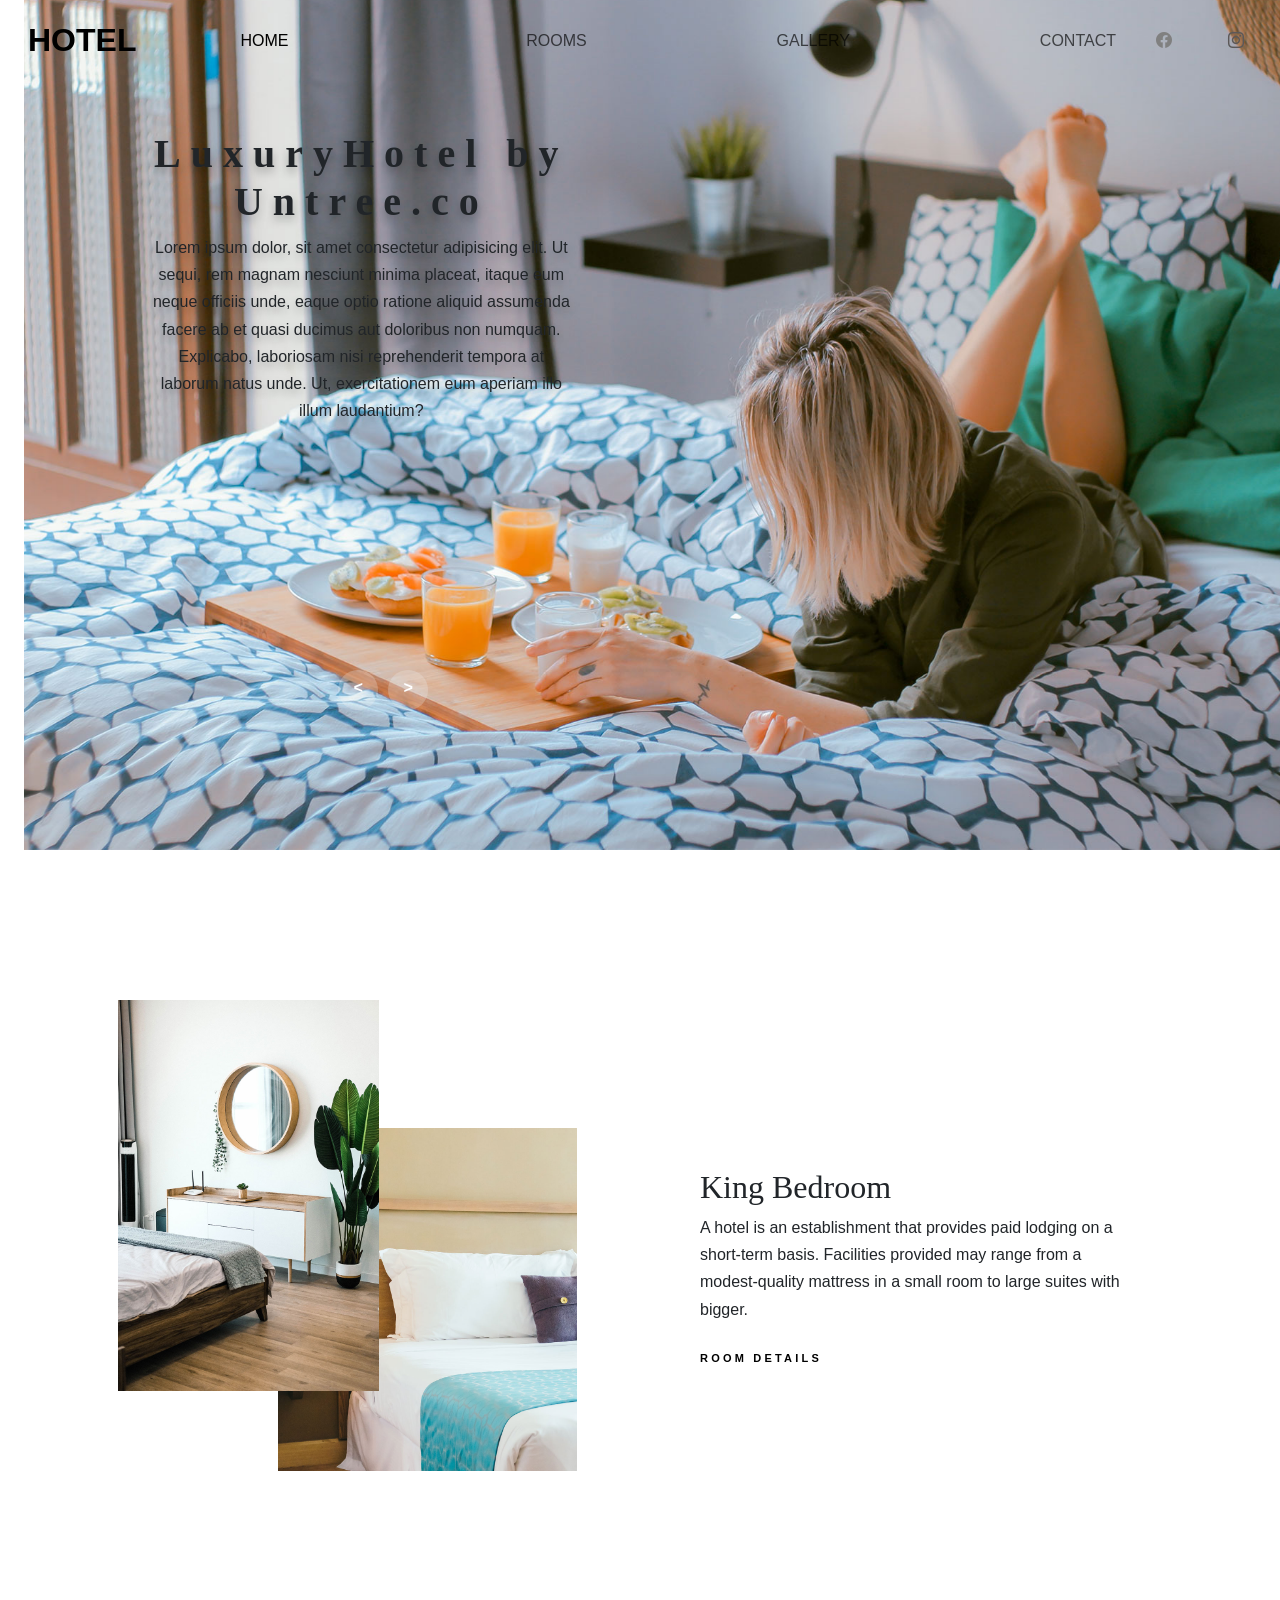
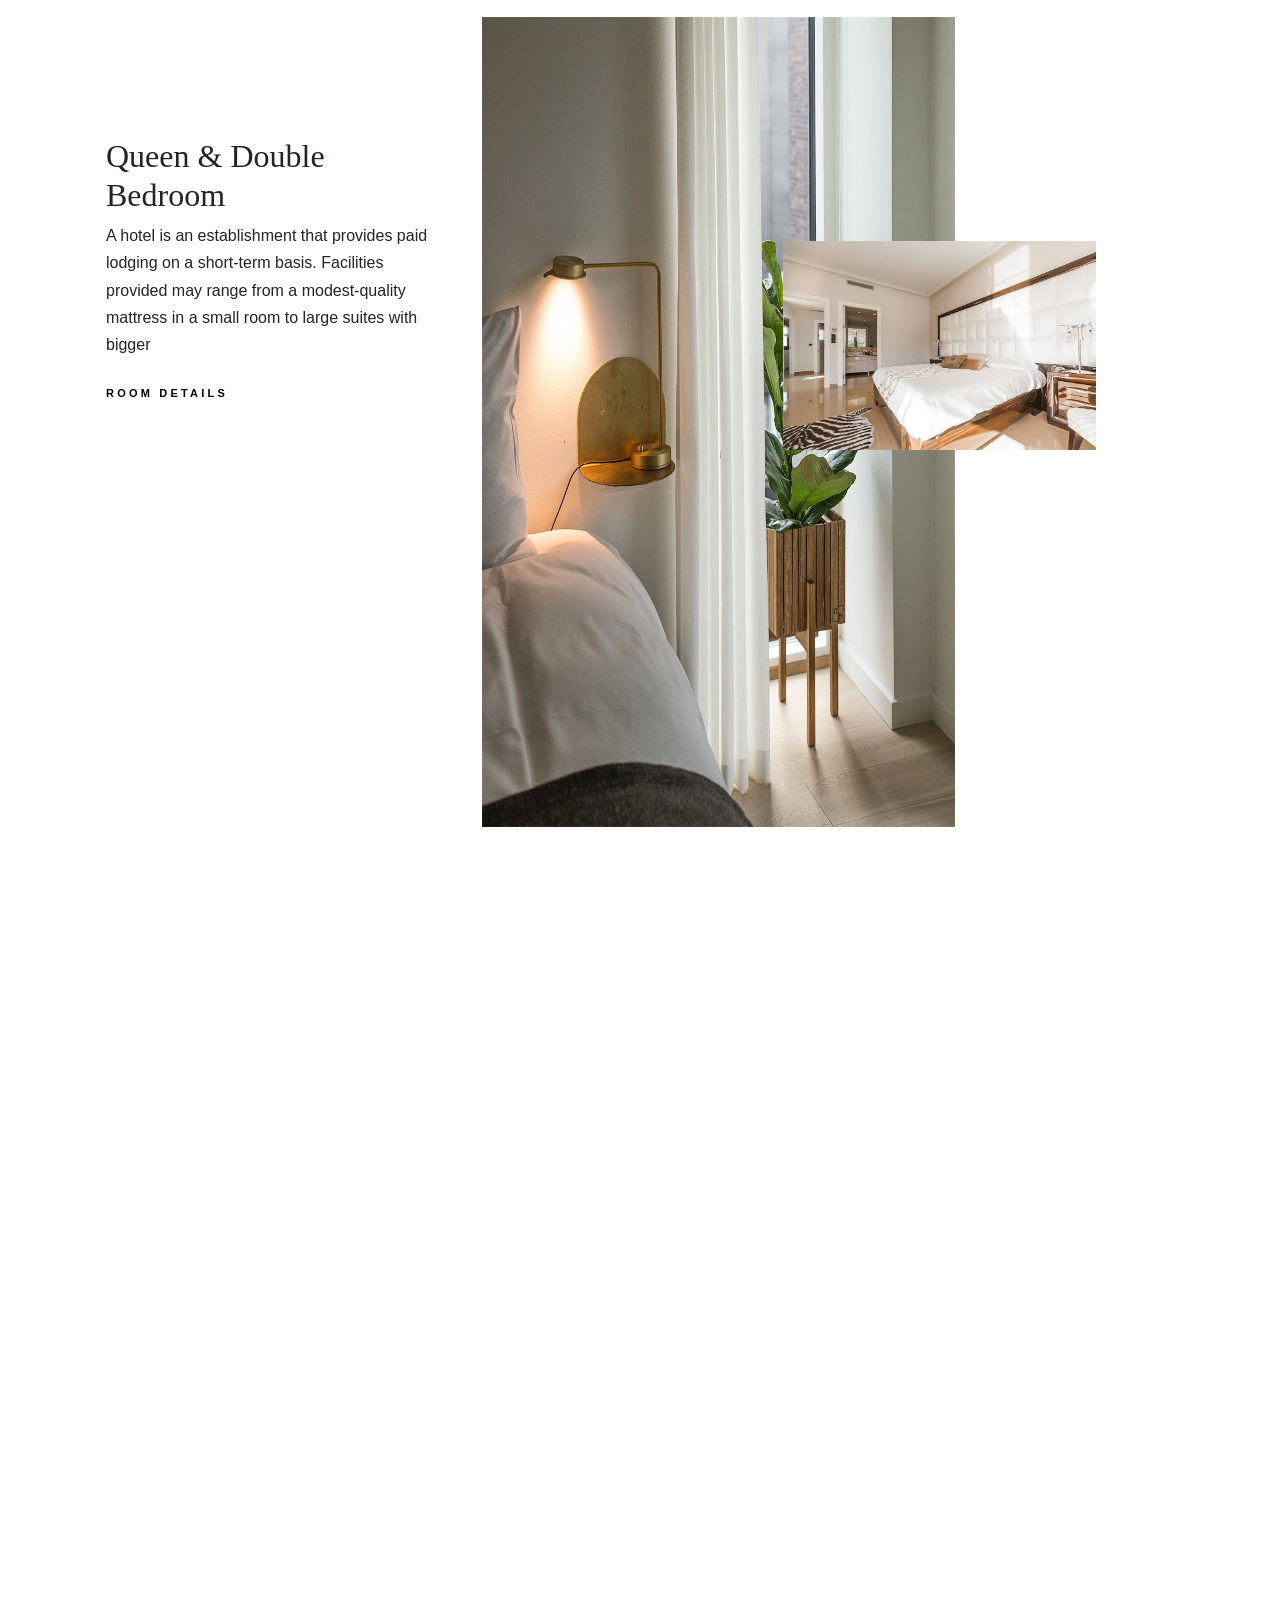
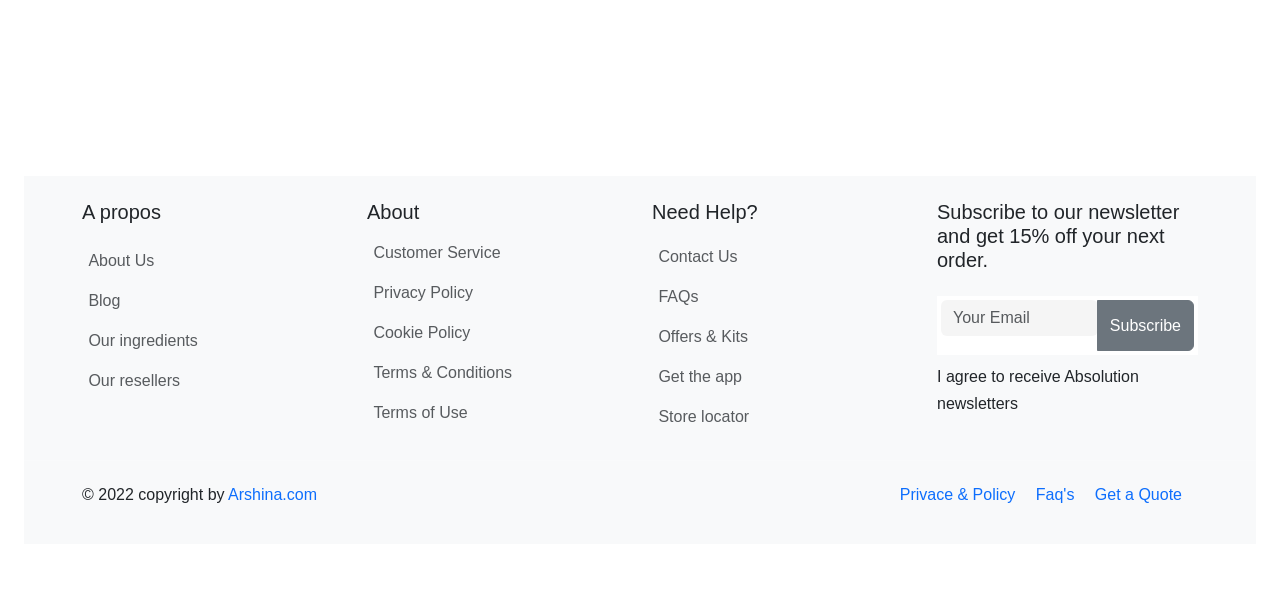
<file: index.html>
<!doctype html>
<html lang="en">

<head>
    <title>Hotel</title>
    <!-- Required meta tags -->
    <meta charset="utf-8" />
    <meta name="viewport" content="width=device-width, initial-scale=1, shrink-to-fit=no" />

    <!-- Bootstrap CSS v5.2.1 -->
    <link href="https://cdn.jsdelivr.net/npm/bootstrap@5.3.2/dist/css/bootstrap.min.css" rel="stylesheet"
        integrity="sha384-T3c6CoIi6uLrA9TneNEoa7RxnatzjcDSCmG1MXxSR1GAsXEV/Dwwykc2MPK8M2HN" crossorigin="anonymous" />
    <link rel="stylesheet" href="./asset/css/style.css">
    <link rel="stylesheet" href="https://cdn.jsdelivr.net/npm/bootstrap-icons@1.11.3/font/bootstrap-icons.min.css">
    <link href="https://unpkg.com/aos@2.3.1/dist/aos.css" rel="stylesheet">


</head>

<body>
    <div class="container-fluid">
        <header>
            <nav class="navbar navbar-expand-lg js-sticky-nav ">
                <div class="container-fluid">
                    <a class="navbar-brand mx-3 me-5" id="home" href="#">HOTEL</a>
                    <button class="navbar-toggler" type="button" data-bs-toggle="collapse"
                        data-bs-target="#navbarSupportedContent" aria-controls="navbarSupportedContent"
                        aria-expanded="false" aria-label="Toggle navigation">
                        <span class="navbar-toggler-icon"></span>
                    </button>
                    <div class="collapse navbar-collapse " id="navbarSupportedContent">
                        <ul class="navbar-nav site-nav-ul me-auto mb-2 mb-lg-0 gap-3 justify-content-between w-100 ">
                            <li class="nav-item mx-5">
                                <a class="nav-link active " aria-current="page" href="#">Home</a>
                            </li>
                            <li class="nav-item">
                                <a class="nav-link" href="./pages/room.html">Rooms</a>
                            </li>
                            <li class="nav-item">
                                <a class="nav-link" href="./pages/gallery.html">Gallery</a>
                            </li>

                            <li class="nav-item">
                                <a class="nav-link" href="#">Contact</a>
                            </li>
                        </ul>
                        <ul class="navbar-nav">
                            <li class="nav-item mx-4 ">
                                <a href="//www.facebook.com" class="bi bi-facebook nav-link" style="color:grey;"></a>
                            </li>
                            <li class="nav-item  mx-3">
                                <a href="//www.instagram.com/" class="bi bi-instagram nav-link"
                                    style="color:rgb(92, 88, 88);"></a>
                            </li>
                        </ul>
                    </div>
                </div>
            </nav>
        </header>
        <!--carousel  -->
        <div class="container-fluid">
            <div class="carousel ">
                <!-- list item -->
                <div class="list">
                    <div class="item item-1 ">
                        <img src="./asset/images/slider_1.jpg">
                        <div class="content text-dark ">
                            <div class="row ">
                                <div class="col-md-8">
                                    <div class=" text-center  " data-aos="fade-up">
                                        <h1 class="author">LuxuryHotel by Untree.co</h1>
                                        <div class="des">
                                            Lorem ipsum dolor, sit amet consectetur adipisicing elit. Ut sequi, rem
                                            magnam
                                            nesciunt
                                            minima placeat, itaque eum neque officiis unde, eaque optio ratione aliquid
                                            assumenda facere
                                            ab et quasi ducimus aut doloribus non numquam. Explicabo, laboriosam nisi
                                            reprehenderit
                                            tempora at laborum natus unde. Ut, exercitationem eum aperiam illo illum
                                            laudantium?
                                        </div>
                                    </div>
                                </div>
                            </div>
                        </div>
                    </div>
                    <div class="item-2 item">
                        <img src="./asset/images/slider_2.jpg">
                        <div class="content text-dark ">
                            <div class="row ">
                                <div class="col-md-8 ">
                                    <div class=" text-center" data-aos="fade-up">
                                        <h1 class="author">Enjoy Your Stay</h1>
                                        <div class="des">
                                            Lorem ipsum dolor, sit amet consectetur adipisicing elit. Ut sequi, rem
                                            magnam
                                            nesciunt
                                            minima placeat, itaque eum neque officiis unde, eaque optio ratione aliquid
                                            assumenda facere
                                            ab et quasi ducimus aut doloribus non numquam. Explicabo, laboriosam nisi
                                            reprehenderit
                                            tempora at laborum natus unde. Ut, exercitationem eum aperiam illo illum
                                            laudantium?
                                        </div>
                                    </div>
                                </div>
                            </div>
                        </div>
                    </div>

                    <div class="item-3 item">
                        <img src="./asset/images/room_1_a.jpg">
                        <div class="content text-dark">
                            <div class="row align-items-center justify-content-center">
                                <div class="col-md-8">
                                    <div class="text-center" data-aos="fade-up">
                                        <h1 class="author">Away from the Hustle and Bustle of City Life</h1>
                                        <div class="des">
                                            Lorem ipsum dolor, sit amet consectetur adipisicing elit. Ut sequi, rem
                                            magnam
                                            nesciunt
                                            minima placeat, itaque eum neque officiis unde, eaque optio ratione aliquid
                                            assumenda facere
                                            ab et quasi ducimus aut doloribus non numquam. Explicabo, laboriosam nisi
                                            reprehenderit
                                            tempora at laborum natus unde. Ut, exercitationem eum aperiam illo illum
                                            laudantium?
                                        </div>
                                    </div>
                                </div>
                            </div>
                        </div>
                    </div>
                </div>
                <!-- list thumnail -->
                <div class="thumbnail">
                    <div class="item">
                    </div>
                </div>
                <!-- next prev -->
                <div class="arrows">
                    <button id="prev">
                        < </button>
                            <button id="next">></button>
                </div>
            </div>
            <!-- feature room -->
            <div class="container">
                <div class="container-fluid mt-4 mb-5">
                    <div class="section-heading" data-aos="fade-up">
                        <h3 class="text-center ">Featured Rooms</h3>
                    </div>
                    <div class="container mt-5 ">
                        <div class="row row-cols-md-2">
                            <div class="col-12">
                                <div class="container-fluid feature-img ">
                                    <img src="./asset/images/room_1_a.jpg" alt="" class="img-fluid img-1" id="img-view">
                                    <img src="./asset/images/room_1_b.jpg" alt="" class="img-fluid img-2"
                                        id="img2-view">
                                </div>
                            </div>
                            <div class="col">
                                <div class=" m-5  pt-5">
                                    <h2 class="pt-5 mt-4">King Bedroom</h2>
                                    <p>A hotel is an establishment that provides paid lodging on a short-term basis.
                                        Facilities
                                        provided may range from a modest-quality mattress in a small room to large
                                        suites
                                        with
                                        bigger.</p>
                                    <p><a href="#" class="readmore">Room Details</a></p>
                                </div>
                            </div>
                        </div>
                    </div>
                </div>
                <div class="container mt-4 mb-5 pt-5 mb-4">
                    <div class="container mt-5 pt-5">
                        <div class="row row-cols-md-2">
                            <div class="col-12 col-md-4">
                                <div class=" pt-5 mt-4">
                                    <h2 class="pt-5">Queen &amp; Double Bedroom</h2>
                                    <div class="">
                                        <p>A hotel is an establishment that provides paid lodging on a short-term basis.
                                            Facilities
                                            provided may range from a modest-quality mattress in a small room to large
                                            suites with
                                            bigger</p>
                                        <p><a href="#" class="readmore">Room Details</a></p>
                                    </div>
                                </div>
                            </div>

                            <div class="col-12">
                                <div class="container-fluid queen-img">
                                    <img src="./asset/images/room_2_a.jpg" alt="" class="img-fluid  img-3" id="room2a">
                                    <img src="./asset/images/room_2_b.jpg" alt="" class="img-fluid img-4" id="room2b">
                                </div>
                            </div>

                        </div>
                    </div>
                </div>
            </div>
            <!-- hotel -->
            <div class="container">
                <div class="container">
                    <div class="container pt-0 pb-5">
                        <div class="row justify-content-center text-center">
                            <div class="col-lg-6 section-heading" data-aos="fade-up">
                                <h3 class="text-center">Hotel Amenities</h3>
                            </div>
                        </div>
                    </div>
                    <div class="row ">
                        <div class="col-md-6 col-lg-4   mb-5" data-aos="fade-up" data-aos-delay="100">
                            <div class="text-center hotel-card h-100 border">
                                <div class="m-4">
                                    <img src="./asset/images/parking.png" alt="Image" class="img-fluid img-icon">
                                </div>
                                <div class="mx-4">
                                    <h3>Free Self-Parking</h3>
                                    <p>A hotel is an establishment that provides paid lodging on a short-term basis.
                                        Facilities provided may range from a modest-quality.</p>
                                    <p>
                                    <p><a href="#" class="readmore">Read More</a></p>
                                    </p>
                                </div>
                            </div>
                        </div>

                        <div class="col-md-6 col-lg-4 mb-5" data-aos="fade-up" data-aos-delay="200">
                            <div class=" text-center hotel-card h-100 border">
                                <div class="m-4">
                                    <img src="./asset/images/globe.png" alt="Image" class="img-fluid img-icon">
                                </div>
                                <div class="mx-4">
                                    <h3>High speed Internet access</h3>
                                    <p>A hotel is an establishment that provides paid lodging on a short-term basis.
                                        Facilities provided may range from a modest-quality.</p>
                                    <p>
                                    <p><a href="#" class="readmore ">Read More</a></p>
                                    </p>
                                </div>
                            </div>
                        </div>
                        <div class="col-md-6 col-lg-4 mb-5" data-aos="fade-up" data-aos-delay="100">
                            <div class=" text-center hotel-card h-100 border">
                                <div class="m-4">
                                    <img src="./asset/images/wifi.png" alt="Image" class="img-fluid img-icon">
                                </div>
                                <div class="mx-4">
                                    <h3>Complimentary WiFi in public areas</h3>
                                    <p>A hotel is an establishment that provides paid lodging on a short-term basis.
                                        Facilities provided may range from a modest-quality.</p>
                                    <p>
                                    <p><a href="#" class="readmore ">Read More</a></p>
                                    </p>
                                </div>
                            </div>
                        </div>

                        <div class="col-md-6 col-lg-4 mb-5" data-aos="fade-up" data-aos-delay="200">
                            <div class=" text-center hotel-card border h-100">
                                <div class="m-4">
                                    <img src="./asset/images/elevator.png" alt="Image" class="img-fluid img-icon">
                                </div>
                                <div class="mx-4">
                                    <h3>Elevators</h3>
                                    <p>A hotel is an establishment that provides paid lodging on a short-term basis.
                                        Facilities provided may range from a modest-quality.</p>
                                    <p>
                                    <p><a href="#" class="readmore ">Read More</a></p>
                                    </p>
                                </div>
                            </div>
                        </div>

                        <div class="col-md-6 col-lg-4 mb-5" data-aos="fade-up" data-aos-delay="100">
                            <div class=" text-center hotel-card border h-100">
                                <div class="m-4">
                                    <img src="./asset/images/meeting.png" alt="Image" class="img-fluid img-icon">
                                </div>
                                <div class="mx-4">
                                    <h3>Meeting rooms</h3>
                                    <p>A hotel is an establishment that provides paid lodging on a short-term basis.
                                        Facilities provided may range from a modest-quality.</p>
                                    <p>
                                    <p><a href="#" class="readmore ">Read More</a></p>
                                    </p>
                                </div>
                            </div>
                        </div>
                        <div class="col-md-6 col-lg-4 mb-5 " data-aos="fade-up" data-aos-delay="200">
                            <div class=" text-center hotel-card border h-100">
                                <div class="m-4">
                                    <img src="./asset/images/washing-machine.png" alt="Image"
                                        class="img-fluid img-icon">
                                </div>
                                <div class="mx-4">
                                    <h3>Laundry and Valet service</h3>
                                    <p>A hotel is an establishment that provides paid lodging on a short-term basis.
                                        Facilities provided may range from a modest-quality.</p>
                                    <p>
                                    <p><a href="#" class="readmore ">Read More</a></p>
                                    </p>
                                </div>
                            </div>
                        </div>
                    </div>
                </div>
            </div>
            <!-- start footer -->
            <footer class="bg-light mt-4">
                <div class="container py-4">
                    <div class="row">
                        <div class="col-6 col-lg-3 ">
                            <h5 class="text-dark ">A propos</h5>
                            <ul class="list-unstyled footer-link mt-3 ">
                                <li><a class="text-dark text-opacity-75 " href="#">About Us</a></li>
                                <li><a class="text-dark text-opacity-75 " href="#">Blog</a></li>
                                <li><a class="text-dark text-opacity-75 " href="#">Our ingredients</a></li>
                                <li><a class="text-dark text-opacity-75 " href="#">Our resellers</a></li>
                            </ul>
                        </div>

                        <div class="col-6 col-lg-3">
                            <h5 class="text-dark ">About</h5>
                            <ul class="list-unstyled footer-link m-0">
                                <li><a class="text-dark text-opacity-75" href="#">Customer Service</a></li>
                                <li><a class="text-dark text-opacity-75" href="#">Privacy Policy</a></li>
                                <li><a class="text-dark text-opacity-75" href="#">Cookie Policy</a></li>
                                <li><a class="text-dark text-opacity-75" href="#">Terms &amp; Conditions</a></li>
                                <li><a class="text-dark text-opacity-75" href="#">Terms of Use</a></li>
                            </ul>
                        </div>
                        <div class="col-6 col-lg-3">
                            <h5 class="text-dark ">Need Help?</h5>
                            <ul class="list-unstyled footer-link pt-1 m-0">
                                <li><a class="text-dark text-opacity-75" href="#">Contact Us</a></li>
                                <li><a class="text-dark text-opacity-75" href="#">FAQs</a></li>
                                <li><a class="text-dark text-opacity-75" href="#">Offers &amp; Kits</a></li>
                                <li><a class="text-dark text-opacity-75" href="#">Get the app</a></li>
                                <li><a class="text-dark text-opacity-75" href="#">Store locator</a></li>
                            </ul>
                        </div>

                        <div class="col-lg-3">
                            <h5 class="text-dark h4 mb-4 fs-5">Subscribe to our newsletter and get 15% off your
                                next order.</h5>
                            <div>
                                <form class="mb-2 p-1 bg-white input-group"><input type="email"
                                        class="form-control rounded border-0" placeholder="Your Email">
                                    <button class="btn btn-secondary " type="submit">Subscribe</button>
                                </form>
                                <p class="text-dark-50">I agree to receive Absolution newsletters
                                </p>
                            </div>
                        </div>
                    </div>
                </div>
                <div class="py-3 border-top border-white border-opacity-10">
                    <div class="container">
                        <div class="row">
                            <div class="col-md-6 text-center text-md-start py-1">
                                <p class=" text-dark-50">© 2022 copyright by <a class="text-dark-50"
                                        href="#">Arshina.com</a>
                                </p>
                            </div>
                            <div class="col-md-6 text-center text-md-end py-1 ">
                                <ul class="">
                                    <li class=" mx-3 ms-md-0 me-md-3 "><a href="#" class="text-dark-50">Privace &amp;
                                            Policy</a></li>
                                    <li class=" mx-3 ms-md-0 me-md-3"><a href="#" class="text-dark-50">Faq's</a></li>
                                    <li class=" mx-3 ms-md-0 me-md-3"><a href="#" class="text-dark-50">Get a Quote</a>
                                    </li>
                                </ul>
                            </div>
                        </div>
                    </div>
                </div>

            </footer>
        </div>
    </div>
    <!-- end footer -->

    <!-- Bootstrap JavaScript Libraries -->
    <script src="https://cdn.jsdelivr.net/npm/@popperjs/core@2.11.8/dist/umd/popper.min.js"
        integrity="sha384-I7E8VVD/ismYTF4hNIPjVp/Zjvgyol6VFvRkX/vR+Vc4jQkC+hVqc2pM8ODewa9r"
        crossorigin="anonymous"></script>

    <script src="https://cdn.jsdelivr.net/npm/bootstrap@5.3.2/dist/js/bootstrap.min.js"
        integrity="sha384-BBtl+eGJRgqQAUMxJ7pMwbEyER4l1g+O15P+16Ep7Q9Q+zqX6gSbd85u4mG4QzX+"
        crossorigin="anonymous"></script>



    <script src="https://unpkg.com/aos@2.3.1/dist/aos.js"></script>



    <script src="./asset/js/main.js"></script>
    <script>
        AOS.init();
    </script>





</body>

</html>
</file>
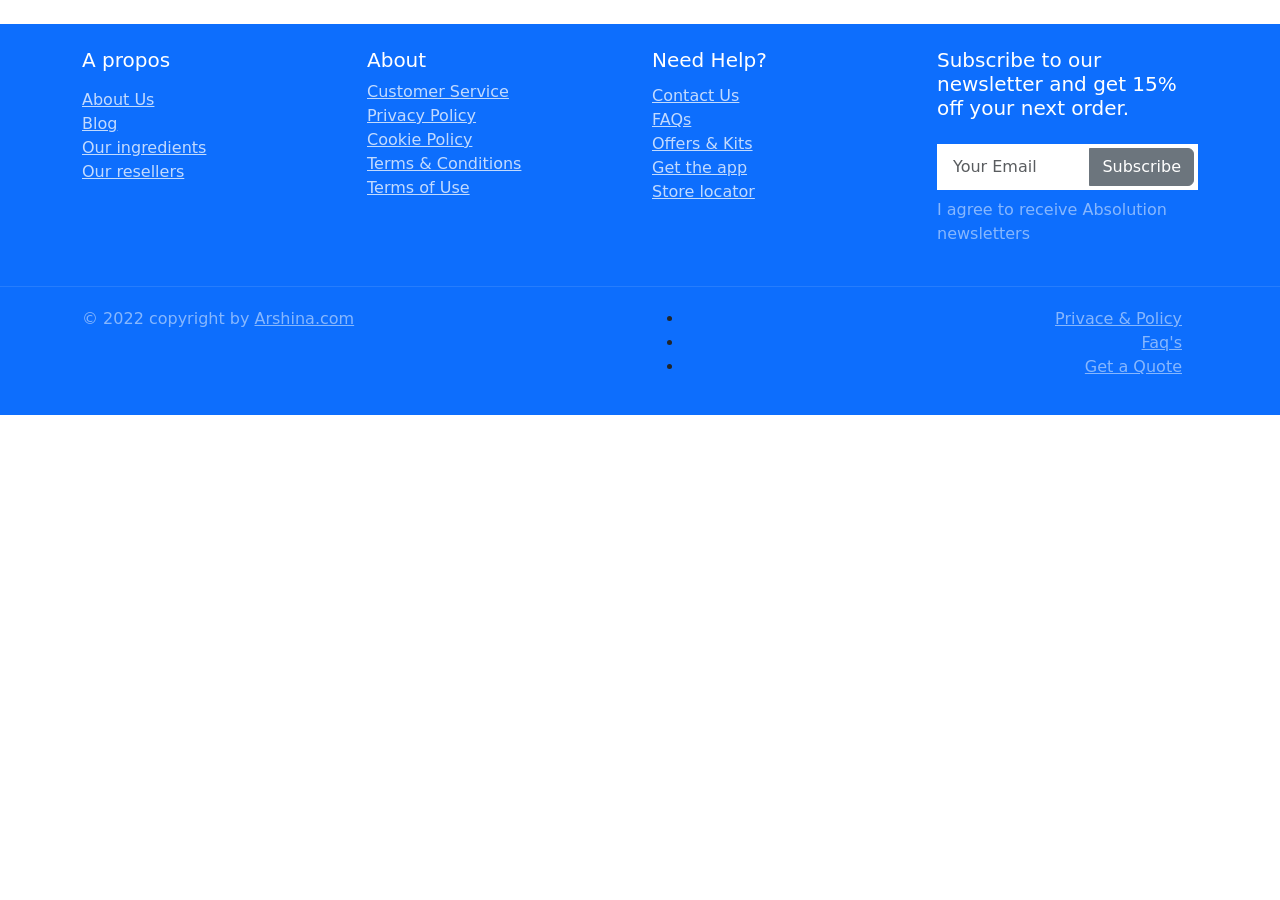
<file: demo.html>
<!doctype html>
<html lang="en">
    <head>
        <title>Title</title>
        <!-- Required meta tags -->
        <meta charset="utf-8" />
        <meta
            name="viewport"
            content="width=device-width, initial-scale=1, shrink-to-fit=no"
        />

        <!-- Bootstrap CSS v5.2.1 -->
        <link
            href="https://cdn.jsdelivr.net/npm/bootstrap@5.3.2/dist/css/bootstrap.min.css"
            rel="stylesheet"
            integrity="sha384-T3c6CoIi6uLrA9TneNEoa7RxnatzjcDSCmG1MXxSR1GAsXEV/Dwwykc2MPK8M2HN"
            crossorigin="anonymous"
        />
    </head>

    <body>
        <footer class="bg-primary mt-4">
            <div class="container py-4">
                <div class="row">
                    <div class="col-6 col-lg-3 ">
                        <h5 class="text-white ">A propos</h5>
                        <ul class="list-unstyled footer-link mt-3 ">
                            <li><a class="text-white text-opacity-75 " href="#">About Us</a></li>
                            <li><a class="text-white text-opacity-75 " href="#">Blog</a></li>
                            <li><a class="text-white text-opacity-75 " href="#">Our ingredients</a></li>
                            <li><a class="text-white text-opacity-75 " href="#">Our resellers</a></li>
                        </ul>
                    </div>
    
                    <div class="col-6 col-lg-3">
                        <h5 class="text-white ">About</h5>
                        <ul class="list-unstyled footer-link m-0">
                            <li><a class="text-white text-opacity-75" href="#">Customer Service</a></li>
                            <li><a class="text-white text-opacity-75" href="#">Privacy Policy</a></li>
                            <li><a class="text-white text-opacity-75" href="#">Cookie Policy</a></li>
                            <li><a class="text-white text-opacity-75" href="#">Terms &amp; Conditions</a></li>
                            <li><a class="text-white text-opacity-75" href="#">Terms of Use</a></li>
                        </ul>
                    </div>
                    <div class="col-6 col-lg-3">
                        <h5 class="text-white ">Need Help?</h5>
                        <ul class="list-unstyled footer-link pt-1 m-0">
                            <li><a class="text-white text-opacity-75" href="#">Contact Us</a></li>
                            <li><a class="text-white text-opacity-75" href="#">FAQs</a></li>
                            <li><a class="text-white text-opacity-75" href="#">Offers &amp; Kits</a></li>
                            <li><a class="text-white text-opacity-75" href="#">Get the app</a></li>
                            <li><a class="text-white text-opacity-75" href="#">Store locator</a></li>
                        </ul>
                    </div>
    
                    <div class="col-lg-3">
                        <h5 class="text-white h4 mb-4 fs-5">Subscribe to our newsletter and get 15% off your
                            next order.</h5>
                        <div>
                            <form class="mb-2 p-1 bg-white input-group"><input type="email"
                                    class="form-control rounded border-0" placeholder="Your Email"> <button
                                    class="btn btn-secondary " type="submit">Subscribe</button></form>
                            <p class="text-white-50">I agree to receive Absolution newsletters
                            </p>
                        </div>
                    </div>
                </div>
            </div>
            <div class="py-3 border-top border-white border-opacity-10">
                <div class="container">
                    <div class="row">
                        <div class="col-md-6 text-center text-md-start py-1">
                            <p class=" text-white-50">© 2022 copyright by <a class="text-white-50" href="#">Arshina.com</a>
                            </p>
                        </div>
                        <div class="col-md-6 text-center text-md-end py-1 ">
                            <ul class="">
                                <li class=" mx-3 ms-md-0 me-md-3 "><a href="#" class="text-white-50">Privace &amp;
                                        Policy</a></li>
                                <li class=" mx-3 ms-md-0 me-md-3"><a href="#" class="text-white-50">Faq's</a></li>
                                <li class=" mx-3 ms-md-0 me-md-3"><a href="#" class="text-white-50">Get a Quote</a>
                                </li>
                            </ul>
                        </div>
                    </div>
                </div>
            </div>
    
        </footer>
        <!-- Bootstrap JavaScript Libraries -->
        <script
            src="https://cdn.jsdelivr.net/npm/@popperjs/core@2.11.8/dist/umd/popper.min.js"
            integrity="sha384-I7E8VVD/ismYTF4hNIPjVp/Zjvgyol6VFvRkX/vR+Vc4jQkC+hVqc2pM8ODewa9r"
            crossorigin="anonymous"
        ></script>

        <script
            src="https://cdn.jsdelivr.net/npm/bootstrap@5.3.2/dist/js/bootstrap.min.js"
            integrity="sha384-BBtl+eGJRgqQAUMxJ7pMwbEyER4l1g+O15P+16Ep7Q9Q+zqX6gSbd85u4mG4QzX+"
            crossorigin="anonymous"
        ></script>
    </body>
</html>
</file>
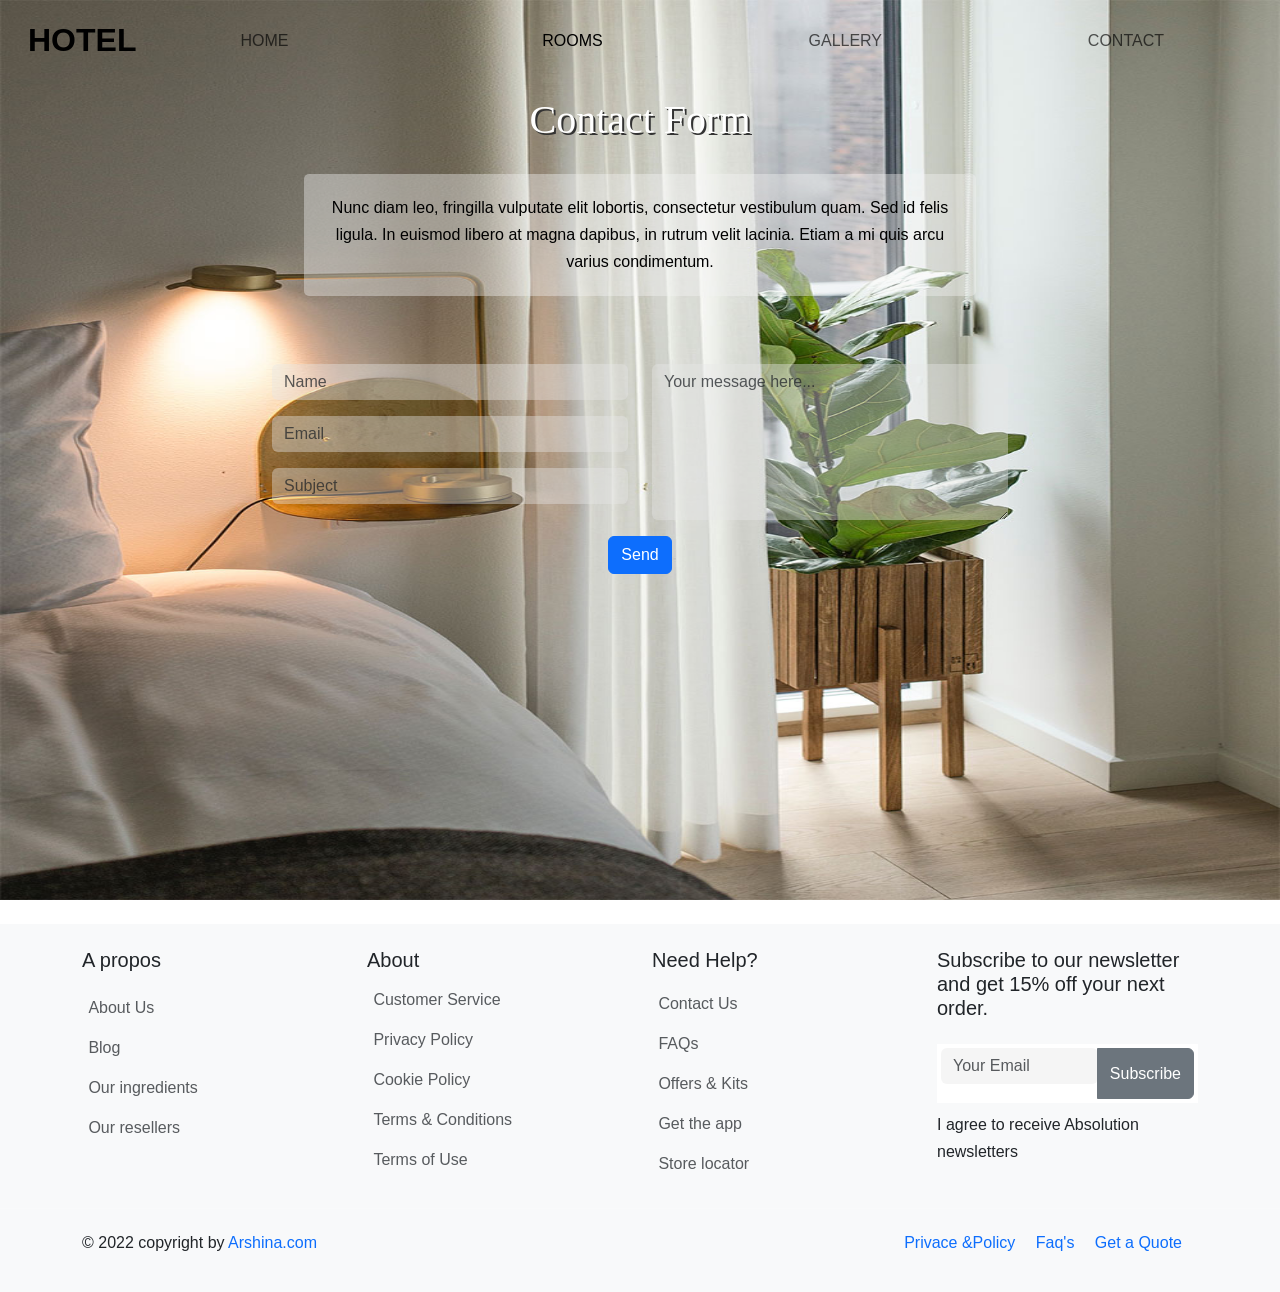
<file: pages/contact.html>
<!doctype html>
<html lang="en">

<head>
    <title>Title</title>
    <!-- Required meta tags -->
    <meta charset="utf-8" />
    <meta name="viewport" content="width=device-width, initial-scale=1, shrink-to-fit=no" />

    <!-- Bootstrap CSS v5.2.1 -->
    <link href="https://cdn.jsdelivr.net/npm/bootstrap@5.3.2/dist/css/bootstrap.min.css" rel="stylesheet"
        integrity="sha384-T3c6CoIi6uLrA9TneNEoa7RxnatzjcDSCmG1MXxSR1GAsXEV/Dwwykc2MPK8M2HN" crossorigin="anonymous" />
    <link rel="stylesheet" href="../asset/css/style.css">
</head>

<body>
    <header>
        <nav class="navbar navbar-expand-lg js-sticky-nav ">
            <div class="container-fluid">
                <a class="navbar-brand mx-3 me-5" id="home" href="#">HOTEL</a>
                <button class="navbar-toggler" type="button" data-bs-toggle="collapse"
                    data-bs-target="#navbarSupportedContent" aria-controls="navbarSupportedContent"
                    aria-expanded="false" aria-label="Toggle navigation">
                    <span class="navbar-toggler-icon"></span>
                </button>
                <div class="collapse navbar-collapse " id="navbarSupportedContent">
                    <ul class="navbar-nav site-nav-ul me-auto mb-2 mb-lg-0 gap-3 justify-content-between w-100 ">
                        <li class="nav-item mx-5">
                            <a class="nav-link  " aria-current="page" href="../index.html">Home</a>
                        </li>
                        <li class="nav-item">
                            <a class="nav-link active" href="./room.html">Rooms</a>
                        </li>
                        <li class="nav-item">
                            <a class="nav-link" href="./gallery.html">Gallery</a>
                        </li>
                        <li class="nav-item">
                            <a class="nav-link" href="#">Contact</a>
                        </li>
                    </ul>
                    <ul class="navbar-nav">
                        <li class="nav-item  mx-3">
                            <a href="//www.instagram.com/" class="bi bi-facebook  nav-link"
                                style="color:rgb(92, 88, 88);"></a>
                        </li>
                        <li class="nav-item  mx-3">
                            <a href="//www.instagram.com/" class="bi bi-instagram nav-link"
                                style="color:rgb(92, 88, 88);"></a>
                        </li>
                    </ul>
                </div>
            </div>
        </nav>
    </header>
  


    <div id="section4">
        <!-- Start Contact Area -->
        <section id="contact-area" class="contact-section">
            <div class="container">
                <div class="row">
                    <div class="col-sm-12 text-center inner">
                        <div class="contact-content m-5 pt-5">
                            <h1 class="contact-heading">Contact Form</h1>
                            <div class="row">
                                <div class="col-sm-12 col-lg-8 mx-auto">
                                    <p>
                                        Nunc diam leo, fringilla vulputate elit lobortis, consectetur vestibulum quam.
                                        Sed id felis ligula. In euismod libero at magna dapibus, in rutrum velit lacinia.
                                        Etiam a mi quis arcu varius condimentum.
                                    </p>
                                </div>
                            </div>
                        </div>
                    </div>
                </div>
                <div class="row justify-content-center">
                    <div class="col-lg-8">
                        <form action="#" class="contact-form">
                            <div class="row">
                                <div class="col-sm-6 form-group">
                                    <input name="name" type="text" class="form-control" id="name" placeholder="Name">
                                    <input type="email" name="email" class="form-control mt-3" id="mail" placeholder="Email">
                                    <input name="subject" type="text" class="form-control mt-3" id="subject"
                                        placeholder="Subject">
                                </div>
                                <div class="col-sm-6 form-group">
                                    <textarea name="message" rows="6" class="form-control" id="comment"
                                        placeholder="Your message here..."></textarea>
                                </div>
                            </div>
                            <div class="text-center mt-3">
                                <button type="submit" class="btn btn-primary">Send</button>
                            </div>
                        </form>
                    </div>
                </div>
            </div>
        </section>
        <!-- End Contact Area -->
    </div>
    


<!-- start footer -->
<footer class="bg-light mt-4">
    <div class="container py-4">
        <div class="row">
            <div class="col-6 col-lg-3 ">
                <h5 class="text-dark ">A propos</h5>
                <ul class="list-unstyled footer-link mt-3 ">
                    <li><a class="text-dark text-opacity-75 " href="#">About Us</a></li>
                    <li><a class="text-dark text-opacity-75 " href="#">Blog</a></li>
                    <li><a class="text-dark text-opacity-75 " href="#">Our ingredients</a></li>
                    <li><a class="text-dark text-opacity-75 " href="#">Our resellers</a></li>
                </ul>
            </div>

            <div class="col-6 col-lg-3">
                <h5 class="text-dark ">About</h5>
                <ul class="list-unstyled footer-link m-0">
                    <li><a class="text-dark text-opacity-75" href="#">Customer Service</a></li>
                    <li><a class="text-dark text-opacity-75" href="#">Privacy Policy</a></li>
                    <li><a class="text-dark text-opacity-75" href="#">Cookie Policy</a></li>
                    <li><a class="text-dark text-opacity-75" href="#">Terms &amp; Conditions</a></li>
                    <li><a class="text-dark text-opacity-75" href="#">Terms of Use</a></li>
                </ul>
            </div>
            <div class="col-6 col-lg-3">
                <h5 class="text-dark ">Need Help?</h5>
                <ul class="list-unstyled footer-link pt-1 m-0">
                    <li><a class="text-dark text-opacity-75" href="#">Contact Us</a></li>
                    <li><a class="text-dark text-opacity-75" href="#">FAQs</a></li>
                    <li><a class="text-dark text-opacity-75" href="#">Offers &amp; Kits</a></li>
                    <li><a class="text-dark text-opacity-75" href="#">Get the app</a></li>
                    <li><a class="text-dark text-opacity-75" href="#">Store locator</a></li>
                </ul>
            </div>

            <div class="col-lg-3">
                <h5 class="text-dark h4 mb-4 fs-5">Subscribe to our newsletter and get 15% off your
                    next order.</h5>
                <div>
                    <form class="mb-2 p-1 bg-white input-group"><input type="email"
                            class="form-control rounded border-0" placeholder="Your Email">
                        <button class="btn btn-secondary " type="submit">Subscribe</button>
                    </form>
                    <p class="text-dark-50">I agree to receive Absolution newsletters
                    </p>
                </div>
            </div>
        </div>
    </div>
    <div class="py-3 border-top border-white border-opacity-10">
        <div class="container">
            <div class="row">
                <div class="col-md-6 text-center text-md-start py-1">
                    <p class=" text-dark-50">© 2022 copyright by <a class="text-dark-50"
                            href="#">Arshina.com</a>
                    </p>
                </div>
                <div class="col-md-6 text-center text-md-end py-1 ">
                    <ul class="">
                        <li class=" mx-3 ms-md-0 me-md-3 "><a href="#" class="text-dark-50">Privace &amp;Policy</a></li>
                        <li class=" mx-3 ms-md-0 me-md-3"><a href="#" class="text-dark-50">Faq's</a></li>
                        <li class=" mx-3 ms-md-0 me-md-3"><a href="#" class="text-dark-50">Get a Quote</a>
                        </li>
                    </ul>
                </div>
            </div>
        </div>
    </div>

</footer>
    <!-- Bootstrap JavaScript Libraries -->
    <script src="https://cdn.jsdelivr.net/npm/@popperjs/core@2.11.8/dist/umd/popper.min.js"
        integrity="sha384-I7E8VVD/ismYTF4hNIPjVp/Zjvgyol6VFvRkX/vR+Vc4jQkC+hVqc2pM8ODewa9r"
        crossorigin="anonymous"></script>

    <script src="https://cdn.jsdelivr.net/npm/bootstrap@5.3.2/dist/js/bootstrap.min.js"
        integrity="sha384-BBtl+eGJRgqQAUMxJ7pMwbEyER4l1g+O15P+16Ep7Q9Q+zqX6gSbd85u4mG4QzX+"
        crossorigin="anonymous"></script>
</body>

</html>
</file>
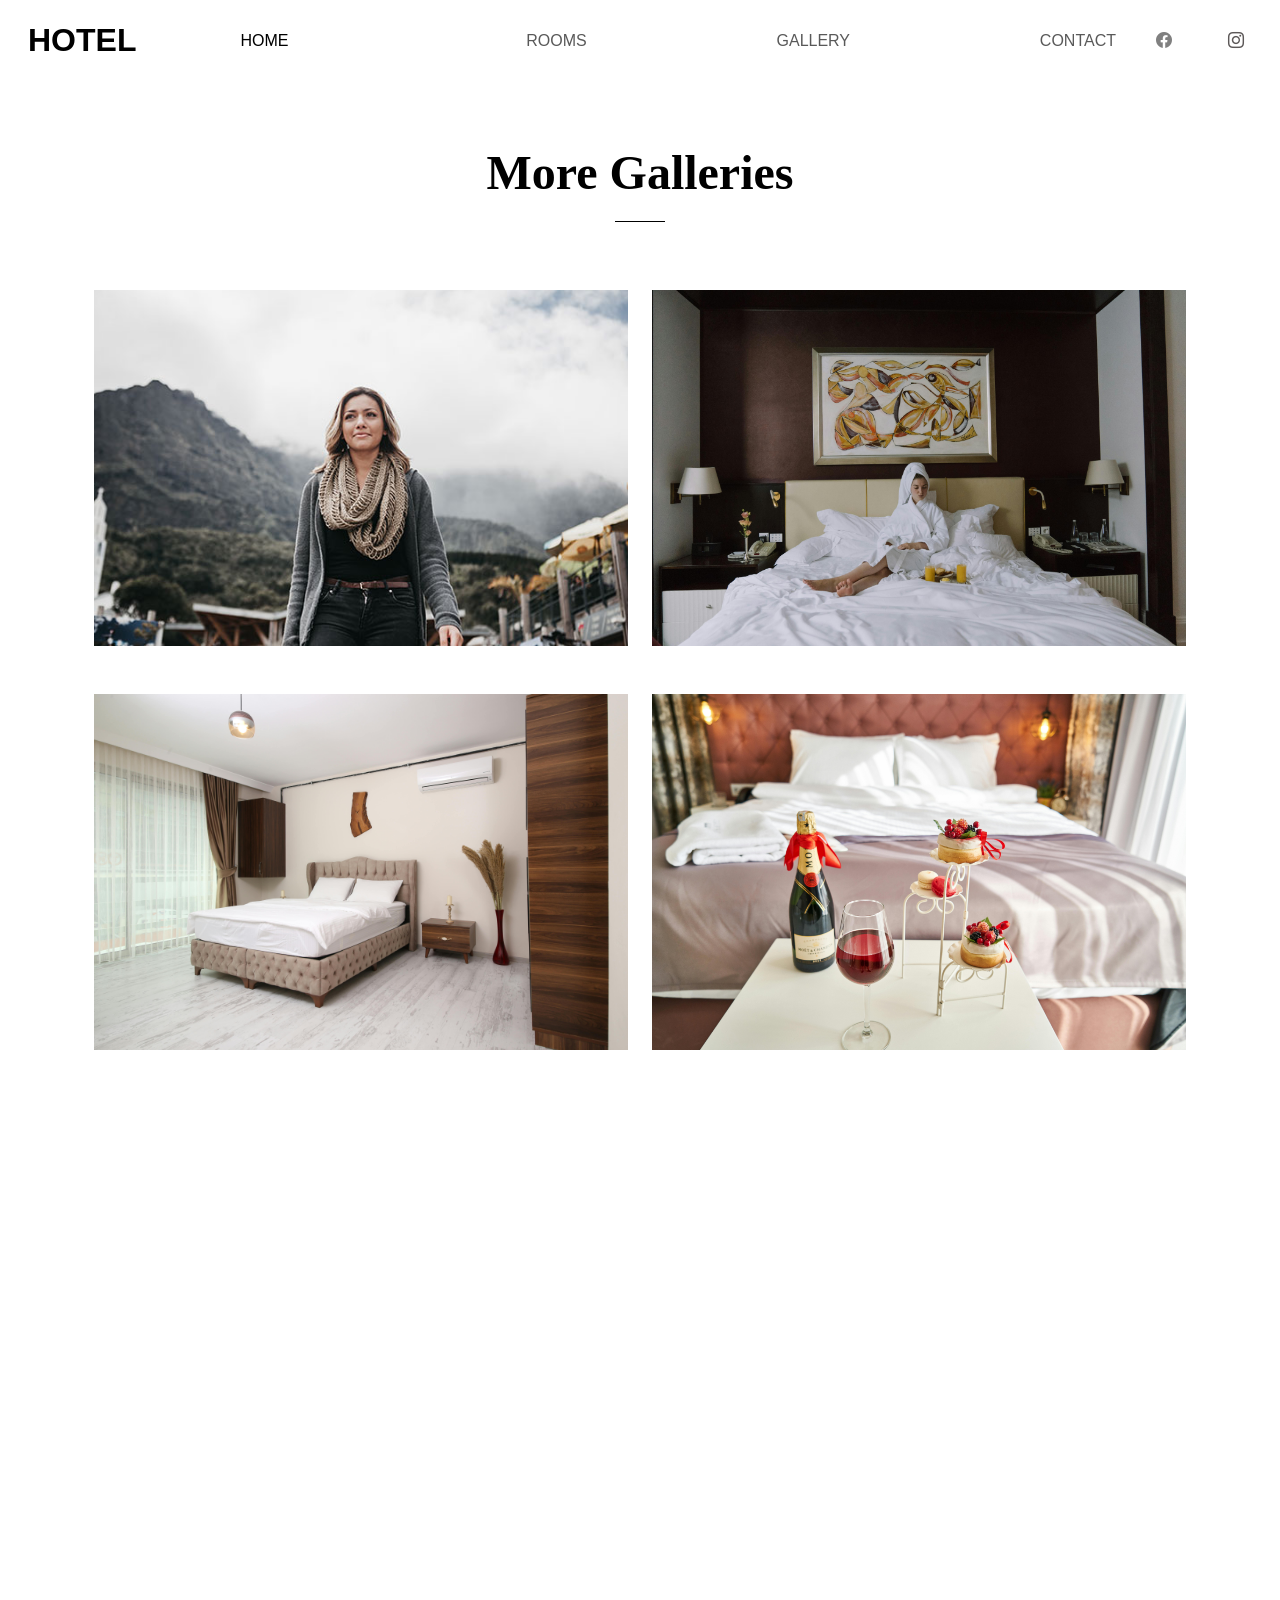
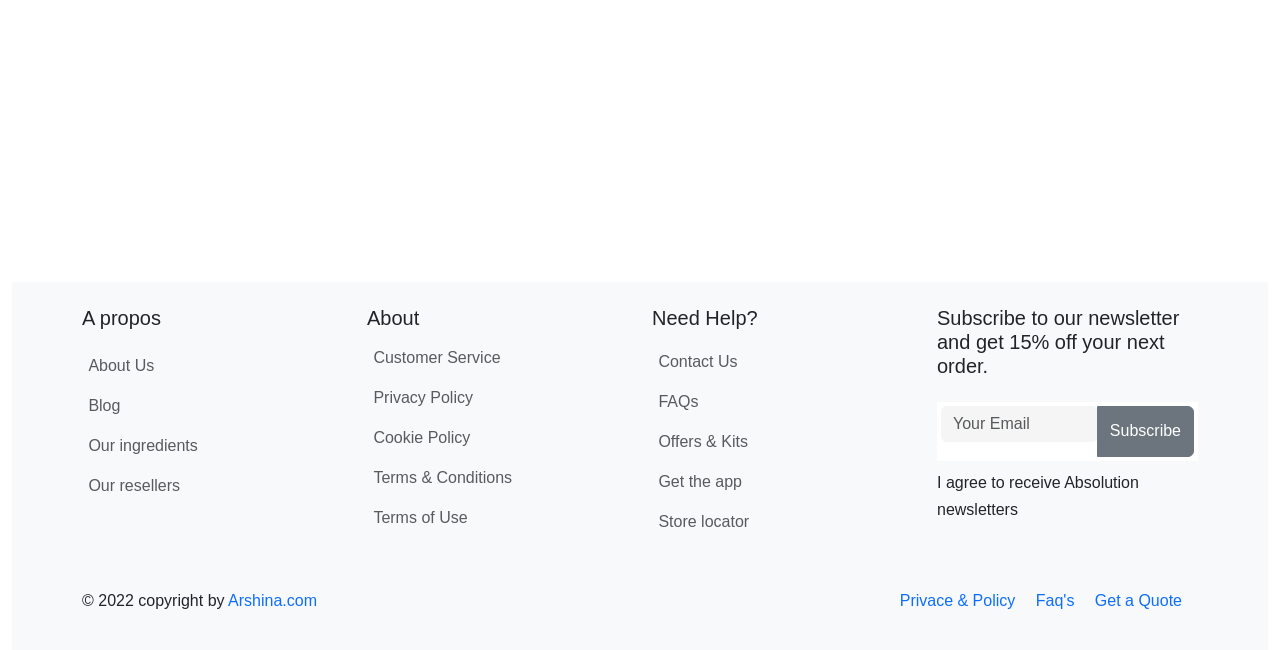
<file: pages/gallery.html>
<!doctype html>
<html lang="en">

<head>
    <title>Hotel</title>
    <!-- Required meta tags -->
    <meta charset="utf-8" />
    <meta name="viewport" content="width=device-width, initial-scale=1, shrink-to-fit=no" />

    <!-- Bootstrap CSS v5.2.1 -->
    <link href="https://cdn.jsdelivr.net/npm/bootstrap@5.3.2/dist/css/bootstrap.min.css" rel="stylesheet"
        integrity="sha384-T3c6CoIi6uLrA9TneNEoa7RxnatzjcDSCmG1MXxSR1GAsXEV/Dwwykc2MPK8M2HN" crossorigin="anonymous" />
    <link rel="stylesheet" href="../asset/css/style.css">
    <link rel="stylesheet" href="https://cdn.jsdelivr.net/npm/bootstrap-icons@1.11.3/font/bootstrap-icons.min.css">
    <link href="https://unpkg.com/aos@2.3.1/dist/aos.css" rel="stylesheet">


</head>

<body>
    <div class="container-fluid">
        <header>
            <nav class="navbar navbar-expand-lg js-sticky-nav ">
                <div class="container-fluid">
                    <a class="navbar-brand mx-3 me-5" id="home" href="#">HOTEL</a>
                    <button class="navbar-toggler" type="button" data-bs-toggle="collapse"
                        data-bs-target="#navbarSupportedContent" aria-controls="navbarSupportedContent"
                        aria-expanded="false" aria-label="Toggle navigation">
                        <span class="navbar-toggler-icon"></span>
                    </button>
                    <div class="collapse navbar-collapse " id="navbarSupportedContent">
                        <ul class="navbar-nav site-nav-ul me-auto mb-2 mb-lg-0 gap-3 justify-content-between w-100 ">
                            <li class="nav-item mx-5">
                                <a class="nav-link active " aria-current="page" href="../index.html">Home</a>
                            </li>
                            <li class="nav-item">
                                <a class="nav-link" href="./room.html">Rooms</a>
                            </li>
                            <li class="nav-item">
                                <a class="nav-link" href="./gallery.html">Gallery</a>
                            </li>

                            <li class="nav-item">
                                <a class="nav-link" href="./contact.html">Contact</a>
                            </li>
                        </ul>
                        <ul class="navbar-nav">
                            <li class="nav-item mx-4 ">
                                <a href="//www.facebook.com" class="bi bi-facebook nav-link" style="color:grey;"></a>
                            </li>
                            <li class="nav-item  mx-3">
                                <a href="//www.instagram.com/" class="bi bi-instagram nav-link"
                                    style="color:rgb(92, 88, 88);"></a>
                            </li>
                        </ul>
                    </div>
                </div>
            </nav>
        </header>
        <div class="container  mt-5 pt-5">
            <div class="container mt-5 ">
                <div class="row justify-content-center text-center pt-0 pb-5 g">
                    <div class="col-lg-6 section-heading" data-aos="fade-up">
                        <h3 class="text-center">More Galleries</h3>
                    </div>
                </div>
                <div class="row">
                    <div class="col-md-6 mb-5" data-aos="fade-up" data-aos-delay="">
                        <a href="../asset/images/img_1.jpg" data-fancybox="gallery">
                            <img src="../asset/images/img_1.jpg" alt="Image" class="img-fluid gallery-img w-100 h-100">
                        </a>
                    </div>
                    <div class="col-md-6 mb-5" data-aos="fade-up" data-aos-delay="">
                        <a href="../asset/images/img_9.jpg" data-fancybox="gallery">
                            <img src="../asset/images/img_9.jpg" alt="Image" class="img-fluid gallery-img w-100 h-100 ">
                        </a>
                    </div>
                   
                    <div class="col-md-6 mb-5" data-aos="fade-up" data-aos-delay="">
                        <a href="../asset/images/img_8.jpg" data-fancybox="gallery">
                            <img src="../asset/images/img_8.jpg" alt="Image" class="img-fluid gallery-img w-100 h-100">
                        </a>
                    </div>
                    <div class="col-md-6 mb-5" data-aos="fade-up" data-aos-delay="">
                        <a href="../asset/images/img_10.jpg" data-fancybox="gallery">
                            <img src="../asset/images/img_10.jpg" alt="Image" class="img-fluid gallery-img w-100 h-100">
                        </a>
                    </div>
                    <div class="col-md-6 mb-5" data-aos="fade-up" data-aos-delay="">
                        <a href="../asset/images/img_6.jpg" data-fancybox="gallery">
                            <img src="../asset/images/img_6.jpg" alt="Image" class="img-fluid gallery-img w-100 h-50">
                        </a>
                    </div>
                   
                    <div class="col-md-6 mb-5" data-aos="fade-up" data-aos-delay="">
                        <a href="../asset/images/img_5.jpg" data-fancybox="gallery">
                            <img src="../asset/images/img_5.jpg" alt="Image" class="img-fluid gallery-img w-100 h-50">
                        </a>
                    </div>
            </div>
        </div>
    </div>
    <!-- start footer -->
    <footer class="bg-light mt-4">
        <div class="container py-4">
            <div class="row">
                <div class="col-6 col-lg-3 ">
                    <h5 class="text-dark ">A propos</h5>
                    <ul class="list-unstyled footer-link mt-3 ">
                        <li><a class="text-dark text-opacity-75 " href="#">About Us</a></li>
                        <li><a class="text-dark text-opacity-75 " href="#">Blog</a></li>
                        <li><a class="text-dark text-opacity-75 " href="#">Our ingredients</a></li>
                        <li><a class="text-dark text-opacity-75 " href="#">Our resellers</a></li>
                    </ul>
                </div>

                <div class="col-6 col-lg-3">
                    <h5 class="text-dark ">About</h5>
                    <ul class="list-unstyled footer-link m-0">
                        <li><a class="text-dark text-opacity-75" href="#">Customer Service</a></li>
                        <li><a class="text-dark text-opacity-75" href="#">Privacy Policy</a></li>
                        <li><a class="text-dark text-opacity-75" href="#">Cookie Policy</a></li>
                        <li><a class="text-dark text-opacity-75" href="#">Terms &amp; Conditions</a></li>
                        <li><a class="text-dark text-opacity-75" href="#">Terms of Use</a></li>
                    </ul>
                </div>
                <div class="col-6 col-lg-3">
                    <h5 class="text-dark ">Need Help?</h5>
                    <ul class="list-unstyled footer-link pt-1 m-0">
                        <li><a class="text-dark text-opacity-75" href="#">Contact Us</a></li>
                        <li><a class="text-dark text-opacity-75" href="#">FAQs</a></li>
                        <li><a class="text-dark text-opacity-75" href="#">Offers &amp; Kits</a></li>
                        <li><a class="text-dark text-opacity-75" href="#">Get the app</a></li>
                        <li><a class="text-dark text-opacity-75" href="#">Store locator</a></li>
                    </ul>
                </div>

                <div class="col-lg-3">
                    <h5 class="text-dark h4 mb-4 fs-5">Subscribe to our newsletter and get 15% off your
                        next order.</h5>
                    <div>
                        <form class="mb-2 p-1 bg-white input-group"><input type="email"
                                class="form-control rounded border-0" placeholder="Your Email">
                            <button class="btn btn-secondary " type="submit">Subscribe</button>
                        </form>
                        <p class="text-dark-50">I agree to receive Absolution newsletters
                        </p>
                    </div>
                </div>
            </div>
        </div>
        <div class="py-3 border-top border-white border-opacity-10">
            <div class="container">
                <div class="row">
                    <div class="col-md-6 text-center text-md-start py-1">
                        <p class=" text-dark-50">© 2022 copyright by <a class="text-dark-50" href="#">Arshina.com</a>
                        </p>
                    </div>
                    <div class="col-md-6 text-center text-md-end py-1 ">
                        <ul class="">
                            <li class=" mx-3 ms-md-0 me-md-3 "><a href="#" class="text-dark-50">Privace &amp;
                                    Policy</a></li>
                            <li class=" mx-3 ms-md-0 me-md-3"><a href="#" class="text-dark-50">Faq's</a></li>
                            <li class=" mx-3 ms-md-0 me-md-3"><a href="#" class="text-dark-50">Get a Quote</a>
                            </li>
                        </ul>
                    </div>
                </div>
            </div>
        </div>

    </footer>
    </div>
    </div>
    <!-- end footer -->

    <!-- Bootstrap JavaScript Libraries -->
    <script src="https://cdn.jsdelivr.net/npm/@popperjs/core@2.11.8/dist/umd/popper.min.js"
        integrity="sha384-I7E8VVD/ismYTF4hNIPjVp/Zjvgyol6VFvRkX/vR+Vc4jQkC+hVqc2pM8ODewa9r"
        crossorigin="anonymous"></script>

    <script src="https://cdn.jsdelivr.net/npm/bootstrap@5.3.2/dist/js/bootstrap.min.js"
        integrity="sha384-BBtl+eGJRgqQAUMxJ7pMwbEyER4l1g+O15P+16Ep7Q9Q+zqX6gSbd85u4mG4QzX+"
        crossorigin="anonymous"></script>



    <script src="https://unpkg.com/aos@2.3.1/dist/aos.js"></script>



    <script src="../asset/js/main.js"></script>
    <script>
        AOS.init();
    </script>





</body>

</html>
</file>
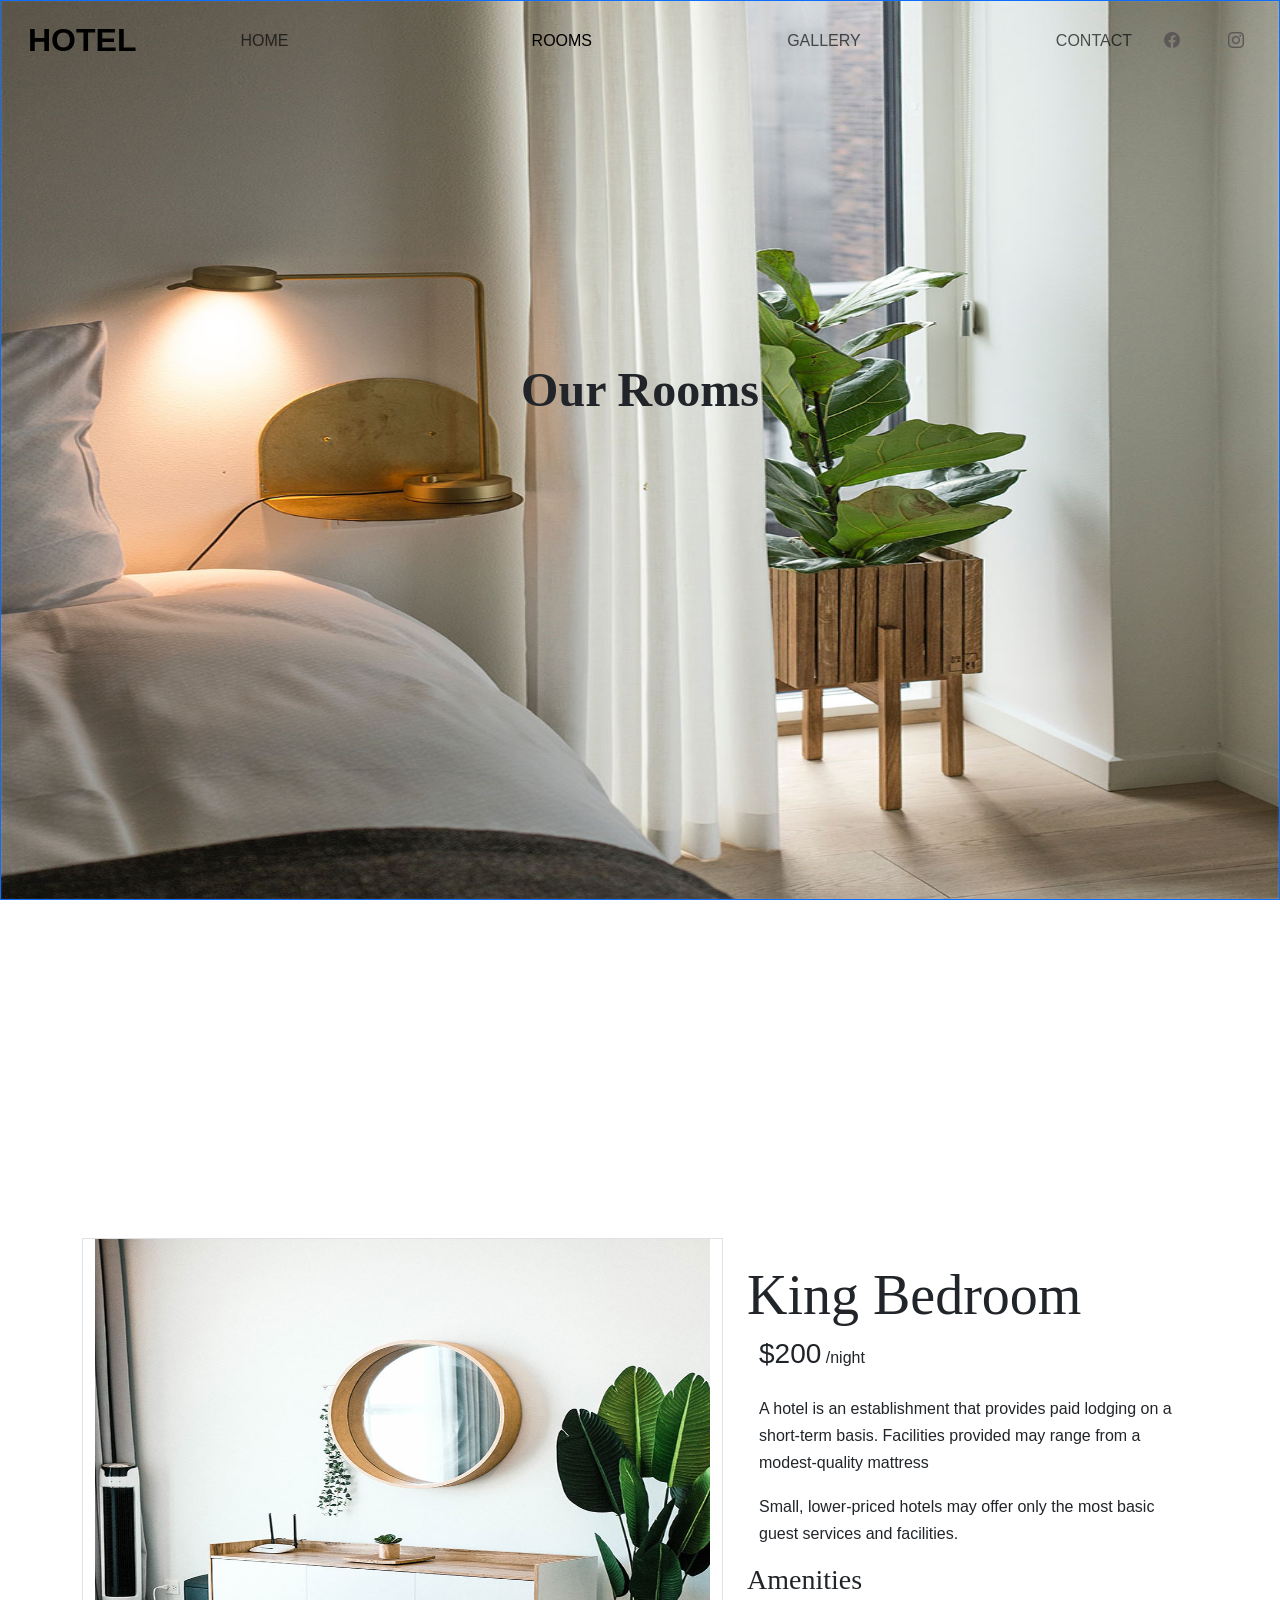
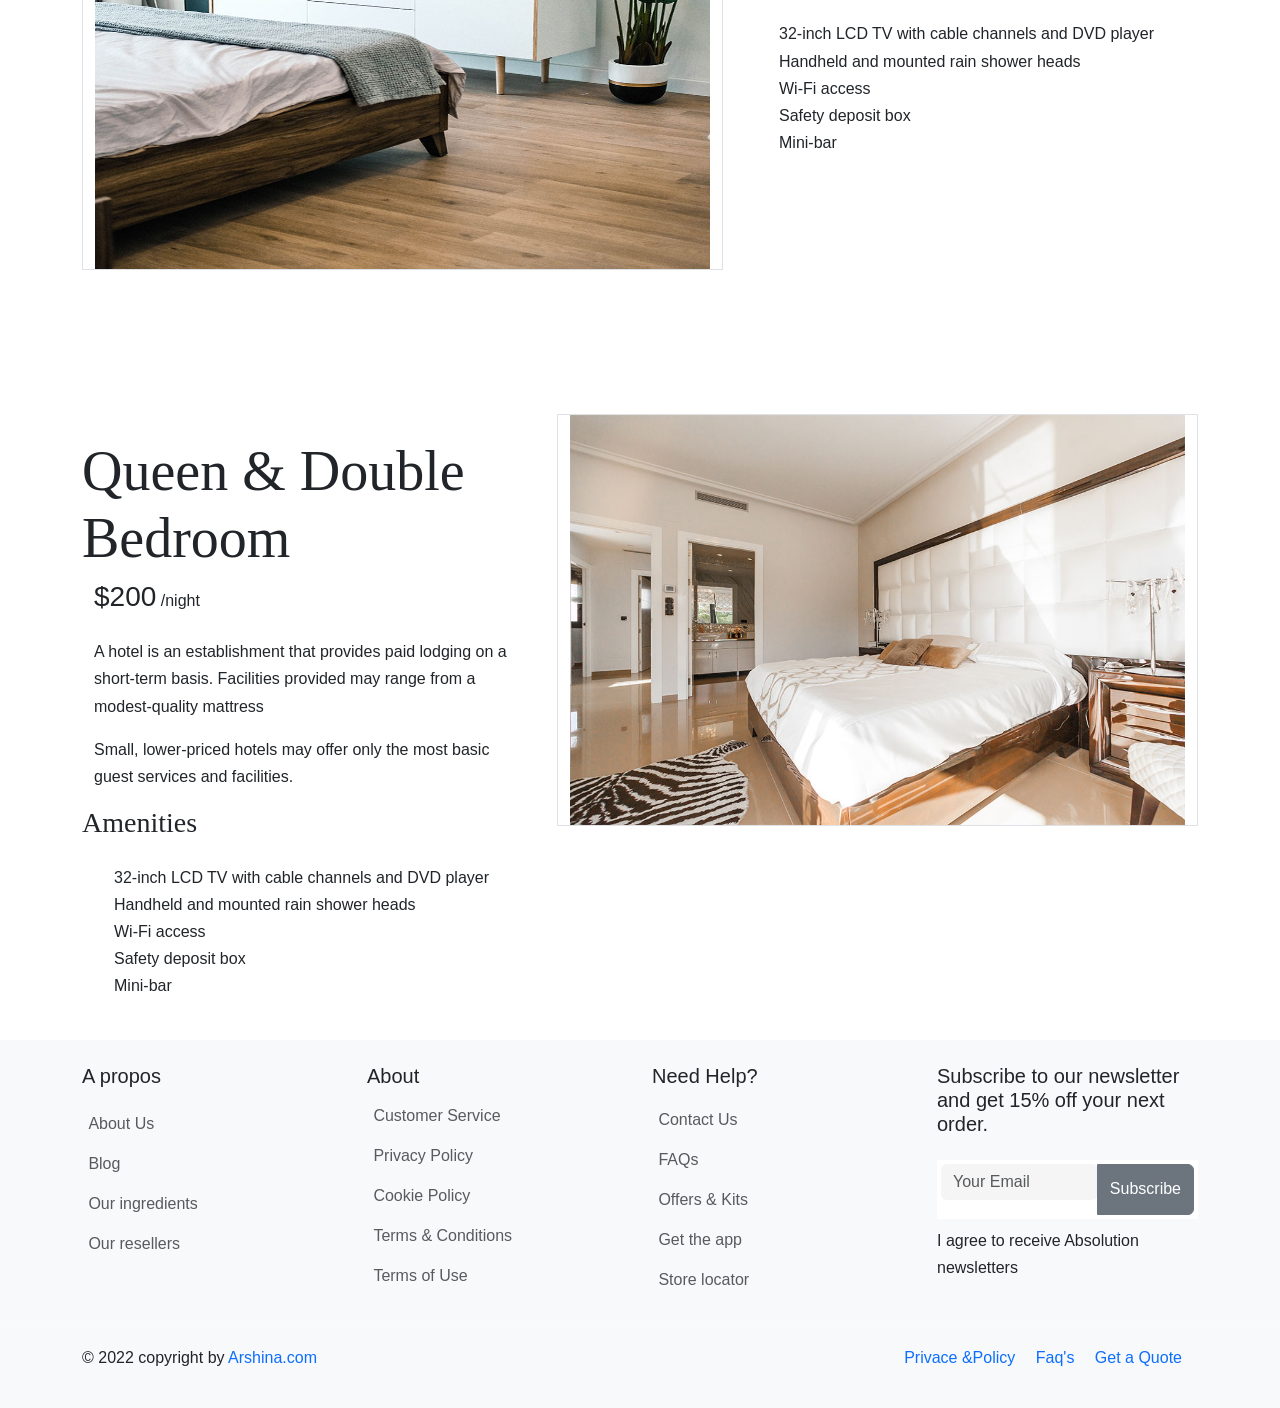
<file: pages/room.html>
<!doctype html>
<html lang="en">

<head>
    <title>Hotel</title>
    <!-- Required meta tags -->
    <meta charset="utf-8" />
    <meta name="viewport" content="width=device-width, initial-scale=1, shrink-to-fit=no" />

    <!-- Bootstrap CSS v5.2.1 -->
    <link href="https://cdn.jsdelivr.net/npm/bootstrap@5.3.2/dist/css/bootstrap.min.css" rel="stylesheet"
        integrity="sha384-T3c6CoIi6uLrA9TneNEoa7RxnatzjcDSCmG1MXxSR1GAsXEV/Dwwykc2MPK8M2HN" crossorigin="anonymous" />
    <link rel="stylesheet" href="../asset/css/style.css">
    <link rel="stylesheet" href="https://cdn.jsdelivr.net/npm/bootstrap-icons@1.11.3/font/bootstrap-icons.min.css">
    <link href="https://unpkg.com/aos@2.3.1/dist/aos.css" rel="stylesheet">


</head>

<body>
    <header>
        <nav class="navbar navbar-expand-lg js-sticky-nav ">
            <div class="container-fluid">
                <a class="navbar-brand mx-3 me-5" id="home" href="#">HOTEL</a>
                <button class="navbar-toggler" type="button" data-bs-toggle="collapse"
                    data-bs-target="#navbarSupportedContent" aria-controls="navbarSupportedContent"
                    aria-expanded="false" aria-label="Toggle navigation">
                    <span class="navbar-toggler-icon"></span>
                </button>
                <div class="collapse navbar-collapse " id="navbarSupportedContent">
                    <ul class="navbar-nav site-nav-ul me-auto mb-2 mb-lg-0 gap-3 justify-content-between w-100 ">
                        <li class="nav-item mx-5">
                            <a class="nav-link  " aria-current="page" href="../index.html">Home</a>
                        </li>
                        <li class="nav-item">
                            <a class="nav-link active" href="#">Rooms</a>
                        </li>
                        <li class="nav-item">
                            <a class="nav-link" href="./pages/gallery.html">Gallery</a>
                        </li>
                        <li class="nav-item">
                            <a class="nav-link" href="#">Contact</a>
                        </li>
                    </ul>
                    <ul class="navbar-nav">
                        <li class="nav-item  mx-3">
                            <a href="//www.instagram.com/" class="bi bi-facebook  nav-link"
                                style="color:rgb(92, 88, 88);"></a>
                        </li>
                        <li class="nav-item  mx-3">
                            <a href="//www.instagram.com/" class="bi bi-instagram nav-link"
                                style="color:rgb(92, 88, 88);"></a>
                        </li>
                    </ul>
                </div>
            </div>
        </nav>
    </header>
    <div class="conatiner border border-primary vh-100" id="room-img">
        <div class="container our-room ">
            <h1 class="text-center">Our Rooms</h1>
        </div>
    </div>
    <div class="container">
        <div class="row justify-content-center text-center p-5">
            <div class="col-md-6">
                <h2 class="enjoy" data-aos="fade-up">Enjoy Your Stay</h2>
                <p data-aos="fade-up" data-aos-delay="100">A hotel is an establishment that provides paid lodging on
                    a
                    short-term basis. Facilities provided may range from a modest-quality mattress </p>
            </div>
        </div>
        <div class="row mt-5 pt-5">
            <div class="col-md-7">
                <div class="container-fluid border">
                    <img src="../asset/images/room_1_a.jpg" alt="" class="img-fluid room-room-img1 ">
                </div>
            </div>
            <div class="col-md-5 mt-4">
                <h3 class="display-4 heading">King Bedroom</h3>
                <div class="container text-start">
                    <div class=" mb-4">
                        <span class="h3">$200</span>
                        <span class="">/night</span>
                    </div>
                    <p>A hotel is an establishment that provides paid lodging on a short-term basis. Facilities
                        provided may range from a modest-quality mattress </p>
                    <p>Small, lower-priced hotels may offer only the most basic guest services and facilities.
                    </p>

                </div>

                <h3 class="mb-4">Amenities</h3>

                <ul class="text-start">
                    <li>32-inch LCD TV with cable channels and DVD player</li><br>
                    <li>Handheld and mounted rain shower heads</li><br>
                    <li>Wi-Fi access</li><br>
                    <li>Safety deposit box</li><br>
                    <li>Mini-bar</li><br>
                </ul>
            </div>
        </div>
    </div>
    <div class="container mt-4 pt-4">

        <div class="row mt-5 pt-5">
            <div class="col-md-5 mt-4 ">
                <h3 class="display-4 heading">Queen &amp; Double Bedroom</h3>
                <div class="container text-start">
                    <div class=" mb-4">
                        <span class="h3">$200</span>
                        <span class="">/night</span>
                    </div>
                    <p>A hotel is an establishment that provides paid lodging on a short-term basis. Facilities
                        provided may range from a modest-quality mattress </p>
                    <p>Small, lower-priced hotels may offer only the most basic guest services and facilities.
                    </p>

                </div>

                <h3 class="mb-4">Amenities</h3>

                <ul class="text-start">
                    <li>32-inch LCD TV with cable channels and DVD player</li><br>
                    <li>Handheld and mounted rain shower heads</li><br>
                    <li>Wi-Fi access</li><br>
                    <li>Safety deposit box</li><br>
                    <li>Mini-bar</li><br>
                </ul>
            </div>
            <div class="col-md-7">
                <div class="container-fluid border">
                    <img src="../asset/images/room_2_b.jpg" alt="" class="img-fluid room-room-img2 ">
                </div>
            </div>
        </div>
    </div>

<!-- start footer -->
<footer class="bg-light mt-4">
    <div class="container py-4">
        <div class="row">
            <div class="col-6 col-lg-3 ">
                <h5 class="text-dark ">A propos</h5>
                <ul class="list-unstyled footer-link mt-3 ">
                    <li><a class="text-dark text-opacity-75 " href="#">About Us</a></li>
                    <li><a class="text-dark text-opacity-75 " href="#">Blog</a></li>
                    <li><a class="text-dark text-opacity-75 " href="#">Our ingredients</a></li>
                    <li><a class="text-dark text-opacity-75 " href="#">Our resellers</a></li>
                </ul>
            </div>

            <div class="col-6 col-lg-3">
                <h5 class="text-dark ">About</h5>
                <ul class="list-unstyled footer-link m-0">
                    <li><a class="text-dark text-opacity-75" href="#">Customer Service</a></li>
                    <li><a class="text-dark text-opacity-75" href="#">Privacy Policy</a></li>
                    <li><a class="text-dark text-opacity-75" href="#">Cookie Policy</a></li>
                    <li><a class="text-dark text-opacity-75" href="#">Terms &amp; Conditions</a></li>
                    <li><a class="text-dark text-opacity-75" href="#">Terms of Use</a></li>
                </ul>
            </div>
            <div class="col-6 col-lg-3">
                <h5 class="text-dark ">Need Help?</h5>
                <ul class="list-unstyled footer-link pt-1 m-0">
                    <li><a class="text-dark text-opacity-75" href="#">Contact Us</a></li>
                    <li><a class="text-dark text-opacity-75" href="#">FAQs</a></li>
                    <li><a class="text-dark text-opacity-75" href="#">Offers &amp; Kits</a></li>
                    <li><a class="text-dark text-opacity-75" href="#">Get the app</a></li>
                    <li><a class="text-dark text-opacity-75" href="#">Store locator</a></li>
                </ul>
            </div>

            <div class="col-lg-3">
                <h5 class="text-dark h4 mb-4 fs-5">Subscribe to our newsletter and get 15% off your
                    next order.</h5>
                <div>
                    <form class="mb-2 p-1 bg-white input-group"><input type="email"
                            class="form-control rounded border-0" placeholder="Your Email">
                        <button class="btn btn-secondary " type="submit">Subscribe</button>
                    </form>
                    <p class="text-dark-50">I agree to receive Absolution newsletters
                    </p>
                </div>
            </div>
        </div>
    </div>
    <div class="py-3 border-top border-white border-opacity-10">
        <div class="container">
            <div class="row">
                <div class="col-md-6 text-center text-md-start py-1">
                    <p class=" text-dark-50">© 2022 copyright by <a class="text-dark-50"
                            href="#">Arshina.com</a>
                    </p>
                </div>
                <div class="col-md-6 text-center text-md-end py-1 ">
                    <ul class="">
                        <li class=" mx-3 ms-md-0 me-md-3 "><a href="#" class="text-dark-50">Privace &amp;Policy</a></li>
                        <li class=" mx-3 ms-md-0 me-md-3"><a href="#" class="text-dark-50">Faq's</a></li>
                        <li class=" mx-3 ms-md-0 me-md-3"><a href="#" class="text-dark-50">Get a Quote</a>
                        </li>
                    </ul>
                </div>
            </div>
        </div>
    </div>

</footer>

    <!-- Bootstrap JavaScript Libraries -->
    <script src="https://cdn.jsdelivr.net/npm/@popperjs/core@2.11.8/dist/umd/popper.min.js"
        integrity="sha384-I7E8VVD/ismYTF4hNIPjVp/Zjvgyol6VFvRkX/vR+Vc4jQkC+hVqc2pM8ODewa9r"
        crossorigin="anonymous"></script>

    <script src="https://cdn.jsdelivr.net/npm/bootstrap@5.3.2/dist/js/bootstrap.min.js"
        integrity="sha384-BBtl+eGJRgqQAUMxJ7pMwbEyER4l1g+O15P+16Ep7Q9Q+zqX6gSbd85u4mG4QzX+"
        crossorigin="anonymous"></script>
    <script src="https://unpkg.com/aos@2.3.1/dist/aos.js"></script>
    <script src="../asset/js/main.js"></script>
    <script>
        AOS.init();
    </script>





</body>

</html>
</file>
<file: asset/css/style.css>
* {
    padding: 0;
    margin: 0;
    box-sizing: border-box;
}

html {
    scroll-behavior: smooth;
}

body {
    font-family: "Roboto", sans-serif;
    background-color: #fff;
    font-weight: 300;
    line-height: 1.7;
    overflow-x: hidden;
    position: relative;
}

header {
    position: absolute;
    top: 20px;
    z-index: 2;
}

nav {
    position: fixed;
    top: 0px;
}

.site-nav-ul>li>a {
    text-transform: uppercase;
    position: relative;
}

.site-nav-ul>li>a:before {
    content: "";
    position: absolute;
    height: 1px;
    background: black;
    bottom: 0;
    width: 0%;
    -webkit-transition: .2s width ease-in-out;
    -o-transition: .2s width ease-in-out;
    transition: .2s width ease-in-out;
}

.site-nav-ul>li>a:hover {
    color: black;
}

.site-nav-ul>li>a:hover:before {
    width: calc(100% - 20px);
}

.bi:hover {
    color: white !important;
}

/* carousel */
.carousel {
    height: 100vh;
    margin-top: -50px;
    width: 100vw;
    overflow: hidden;
    position: relative;
    background-attachment: fixed;
}

.carousel .list .item {
    width: 100%;
    height: 100%;
    position: absolute;

}

.carousel .list .item img {
    width: 100%;
    height: 100vh;
    object-fit: cover;
}

.carousel .list .item .content {
    position: absolute;
    top: 20%;
    width: 1140px;
    max-width: 80%;
    left: 50%;
    transform: translateX(-50%);
    padding-right: 30%;
    box-sizing: border-box;
    color: #fff;
    text-shadow: 0 5px 10px #0004;
}

.carousel .list .item .author {
    font-weight: bold;
    letter-spacing: 10px;
}

.carousel .list .item .title,
.carousel .list .item .topic {
    font-size: 5em;
    font-weight: bold;
    line-height: 1.3em;
}

/* .carousel .list .item .topic{
    color: #f1683a;
} */
.carousel .list .item .buttons {
    display: grid;
    grid-template-columns: repeat(2, 130px);
    grid-template-rows: 40px;
    gap: 5px;
    margin-top: 20px;
}

.carousel .list .item .buttons button {
    border: none;
    background-color: #eee;
    letter-spacing: 3px;
    font-family: Poppins;
    font-weight: 500;
}

.carousel .list .item .buttons button:nth-child(2) {
    background-color: transparent;
    border: 1px solid #fff;
    color: #eee;
}

.thumbnail {
    position: absolute;
    bottom: 50px;
    left: 50%;
    width: max-content;
    z-index: 100;
    display: flex;
    gap: 20px;
}

.thumbnail .item {
    width: 150px;
    height: 220px;
    flex-shrink: 0;
    position: relative;
}

.thumbnail .item img {
    width: 100%;
    height: 100%;
    object-fit: cover;
    border-radius: 20px;
}

.thumbnail .item .content {
    color: #fff;
    position: absolute;
    bottom: 10px;
    left: 10px;
    right: 10px;
}

.thumbnail .item .content .title {
    font-weight: 500;
}

.thumbnail .item .content .description {
    font-weight: 300;
}

/* arrows */
.arrows {
    position: absolute;
    top: 80%;
    right: 52%;
    z-index: 100;
    width: 300px;
    max-width: 30%;
    display: flex;
    gap: 10px;
    align-items: center;
}

.arrows button {
    width: 40px;
    height: 40px;
    border-radius: 50%;
    background-color: #eee4;
    border: none;
    color: #fff;
    font-family: monospace;
    font-weight: bold;
    transition: .5s;
}

.arrows button:hover {
    background-color: #fff;
    color: #000;
}

#home {
    font-size: 200%;
    font-weight: 900;
}

/* animation */
.carousel .list .item:nth-child(1) {
    z-index: 1;
}

/* animation text in first item */

.carousel .list .item:nth-child(1) .content .author,
.carousel .list .item:nth-child(1) .content .title,
.carousel .list .item:nth-child(1) .content .topic,
.carousel .list .item:nth-child(1) .content .des,
.carousel .list .item:nth-child(1) .content .buttons {
    transform: translateY(50px);
    filter: blur(20px);
    opacity: 0;
    animation: showContent .5s 1s linear 1 forwards;
}

@keyframes showContent {
    to {
        transform: translateY(0px);
        filter: blur(0px);
        opacity: 1;
    }
}

.carousel .list .item:nth-child(1) .content .title {
    animation-delay: 1.2s !important;
}

.carousel .list .item:nth-child(1) .content .topic {
    animation-delay: 1.4s !important;
}

.carousel .list .item:nth-child(1) .content .des {
    animation-delay: 1.6s !important;
}

.carousel .list .item:nth-child(1) .content .buttons {
    animation-delay: 1.8s !important;
}

/* create animation when next click */
.carousel.next .list .item:nth-child(1) img {
    width: 150px;
    height: 220px;
    position: absolute;
    bottom: 50px;
    left: 50%;
    border-radius: 30px;
    animation: showImage .5s linear 1 forwards;
}

@keyframes showImage {
    to {
        bottom: 0;
        left: 0;
        width: 100%;
        height: 100%;
        border-radius: 0;
    }
}

.carousel.next .thumbnail .item:nth-last-child(1) {
    overflow: hidden;
    animation: showThumbnail .5s linear 1 forwards;
}

.carousel.prev .list .item img {
    z-index: 100;
}

@keyframes showThumbnail {
    from {
        width: 0;
        opacity: 0;
    }
}

.carousel.next .thumbnail {
    animation: effectNext .5s linear 1 forwards;
}

@keyframes effectNext {
    from {
        transform: translateX(150px);
    }
}


.carousel.next .time,
.carousel.prev .time {
    animation: runningTime 3s linear 1 forwards;
}

@keyframes runningTime {
    from {
        width: 100%
    }

    to {
        width: 0
    }
}


/* prev click */

.carousel.prev .list .item:nth-child(2) {
    z-index: 2;
}

.carousel.prev .list .item:nth-child(2) img {
    animation: outFrame 0.5s linear 1 forwards;
    position: absolute;
    bottom: 0;
    left: 0;
}

@keyframes outFrame {
    to {
        width: 150px;
        height: 220px;
        bottom: 50px;
        left: 50%;
        border-radius: 20px;
    }
}

.carousel.prev .thumbnail .item:nth-child(1) {
    overflow: hidden;
    opacity: 0;
    animation: showThumbnail .5s linear 1 forwards;
}

.carousel.next .arrows button,
.carousel.prev .arrows button {
    pointer-events: none;
}

.carousel.prev .list .item:nth-child(2) .content .author,
.carousel.prev .list .item:nth-child(2) .content .title,
.carousel.prev .list .item:nth-child(2) .content .topic,
.carousel.prev .list .item:nth-child(2) .content .des,
.carousel.prev .list .item:nth-child(2) .content .buttons {
    animation: contentOut 1.5s linear 1 forwards !important;
}

@keyframes contentOut {
    to {
        transform: translateY(-150px);
        filter: blur(20px);
        opacity: 0;
    }
}

@media screen and (max-width: 678px) {
    .carousel .list .item .content {
        padding-right: 0;
    }

    .carousel .list .item .content .title {
        font-size: 30px;
    }
}

.js-sticky-nav {
    position: fixed;
    top: 0;
    left: 0;
    width: 100%;
    z-index: 1000;
    background-color: transparent;
    transition: background-color 0.3s ease;
}

.js-sticky-nav.scrolled {
    position: fixed;
    top: 0;
    width: 100%;
    background: white;
    z-index: 1000;
    box-shadow: 0 2px 4px rgba(0, 0, 0, 0.1);
}

.fst-img {
    position: relative;
}

.feature-container {
    position: relative;
}

.feature-img {
    position: relative;
}

.img-1 {
    position: absolute;
    z-index: 1;
    width: 0;
    height: auto;
    transition: 1s;
}

.img-2 {
    position: relative;
    left: 10rem;
    top: 8rem;
    width: 0;
    height: auto;
    transition: 1s;
}

/* queen */
.queen-room {
    position: relative;
}

.room2a-img {
    width: 0%;
    height: 90vh;
    position: relative;
    transition: 1s;
}

.room2b-img {
    width: 0%;
    height: 35vh;
    position: relative;
    bottom: 50%;
    left: 50%;
    transition: 1s
}


a {
    text-decoration: none;
}

.readmore {
    color: #000;
    text-transform: uppercase;
    font-size: 11px;
    letter-spacing: .2rem;
    padding: 10px 0;
    font-weight: 700;
    display: inline-block;
    position: relative;
}

.readmore:before {
    content: "";
    position: absolute;
    left: 0;
    right: 0;
    height: 1px;
    background: #000;
    bottom: 0;
    width: 0%;
    -webkit-transition: .3s width ease-in-out;
    -o-transition: .3s width ease-in-out;
    transition: .3s width ease-in-out;
}

.readmore:hover:before {
    width: 100%;
}

/* heading */
.section-heading h3 {
    font-size: 3rem;
    font-weight: 700;
    color: #000;
    position: relative;
    padding-bottom: 20px;
    margin-bottom: 20px;
    font-weight: 700;
    font-family: "Cormorant Garamond", serif;
}

.section-heading h3:after {
    position: absolute;
    content: '';
    width: 50px;
    height: 1px;
    background: #000;
    left: 50%;
    -webkit-transform: translateX(-50%);
    -ms-transform: translateX(-50%);
    transform: translateX(-50%);
    bottom: 0;
}

.queen-img {
    position: relative;
}

.img-3 {
    height: auto;
    position: relative;
    width: 0%;
    height: 90vh;
    transition: 1s;
}

.img-4 {
    height: auto;
    width: 0%;
    position: absolute;
    left: 60%;
    top: 14rem;
    transition: 1s;
}

.img-icon {
    width: 10%;
}

.hotel-card {
    position: relative;
    top: 0;
}

.hotel-card:hover {
    border: 1px solid black !important;
    top: -2px;

}

/* footer */
li {
    display: inline;
}

.footer-link li {
    display: block;
    padding: 0.4rem;
}

.footer-link:hover {
    transition: ease all .35s;
}

a {
    text-decoration: none;
}

.details {
    border: 1.5px solid grey;
    color: #212121;
    width: 100%;
    height: auto;
    box-shadow: 0px 0px 10px #212121;
}

/* room page */
#room-img {
    background: url(../images/room_2_a.jpg);
    background-size: 100% 100%;
    height: 100vh;
    width: 100%;
}
.our-room h1{
    font-weight: 700;
    font-size: 3rem;
    font-family: "Cormorant Garamond", serif;
    position: relative;
    top: 360px;
}
h1,h2,h3{

    font-family: "Cormorant Garamond", serif;
}
.enjoy{
    font-size: 3.5rem;
    font-weight: 300;
    line-height: 1.2;
}
.room-room-img1{
 height: 70vh;
    width: 100%;
}
/* contact */

.contact-content h1 {
    color: #fff;
    text-transform: capitalize;
    margin-bottom: 30px;
  text-shadow: 2px 2px #333;
}
.contact-content p {
    background: rgba(242, 242, 242, 0.4) none repeat scroll 0 0;
    border-radius: 5px;
    color: #000;
    font-size: 16px;
    margin-bottom: 20px;
    padding: 20px 15px;
}
.contact-form-left { padding-left: 0; }
.contact-form-right { padding-right: 0; }
input {
    margin-bottom: 15px;    
}
.form-control {
  border: none;
  background: rgba(230, 229, 229, 0.4);
}

.form-group button {
  background: #262628 none repeat scroll 0 0;
  color: #fff;
  margin-top: 20px;
  padding: 10px 30px;
  font-size: 18px;
  border-radius:10px;
  -webkit-transition: all 0.3s ease;
   transition: all 0.3s ease;
}
section#contact-area {
    background-image: url("../images/room_2_a.jpg");
    background-size: 100% 100%;
    height: 100vh;
    width: 100%;
  }
</file>
